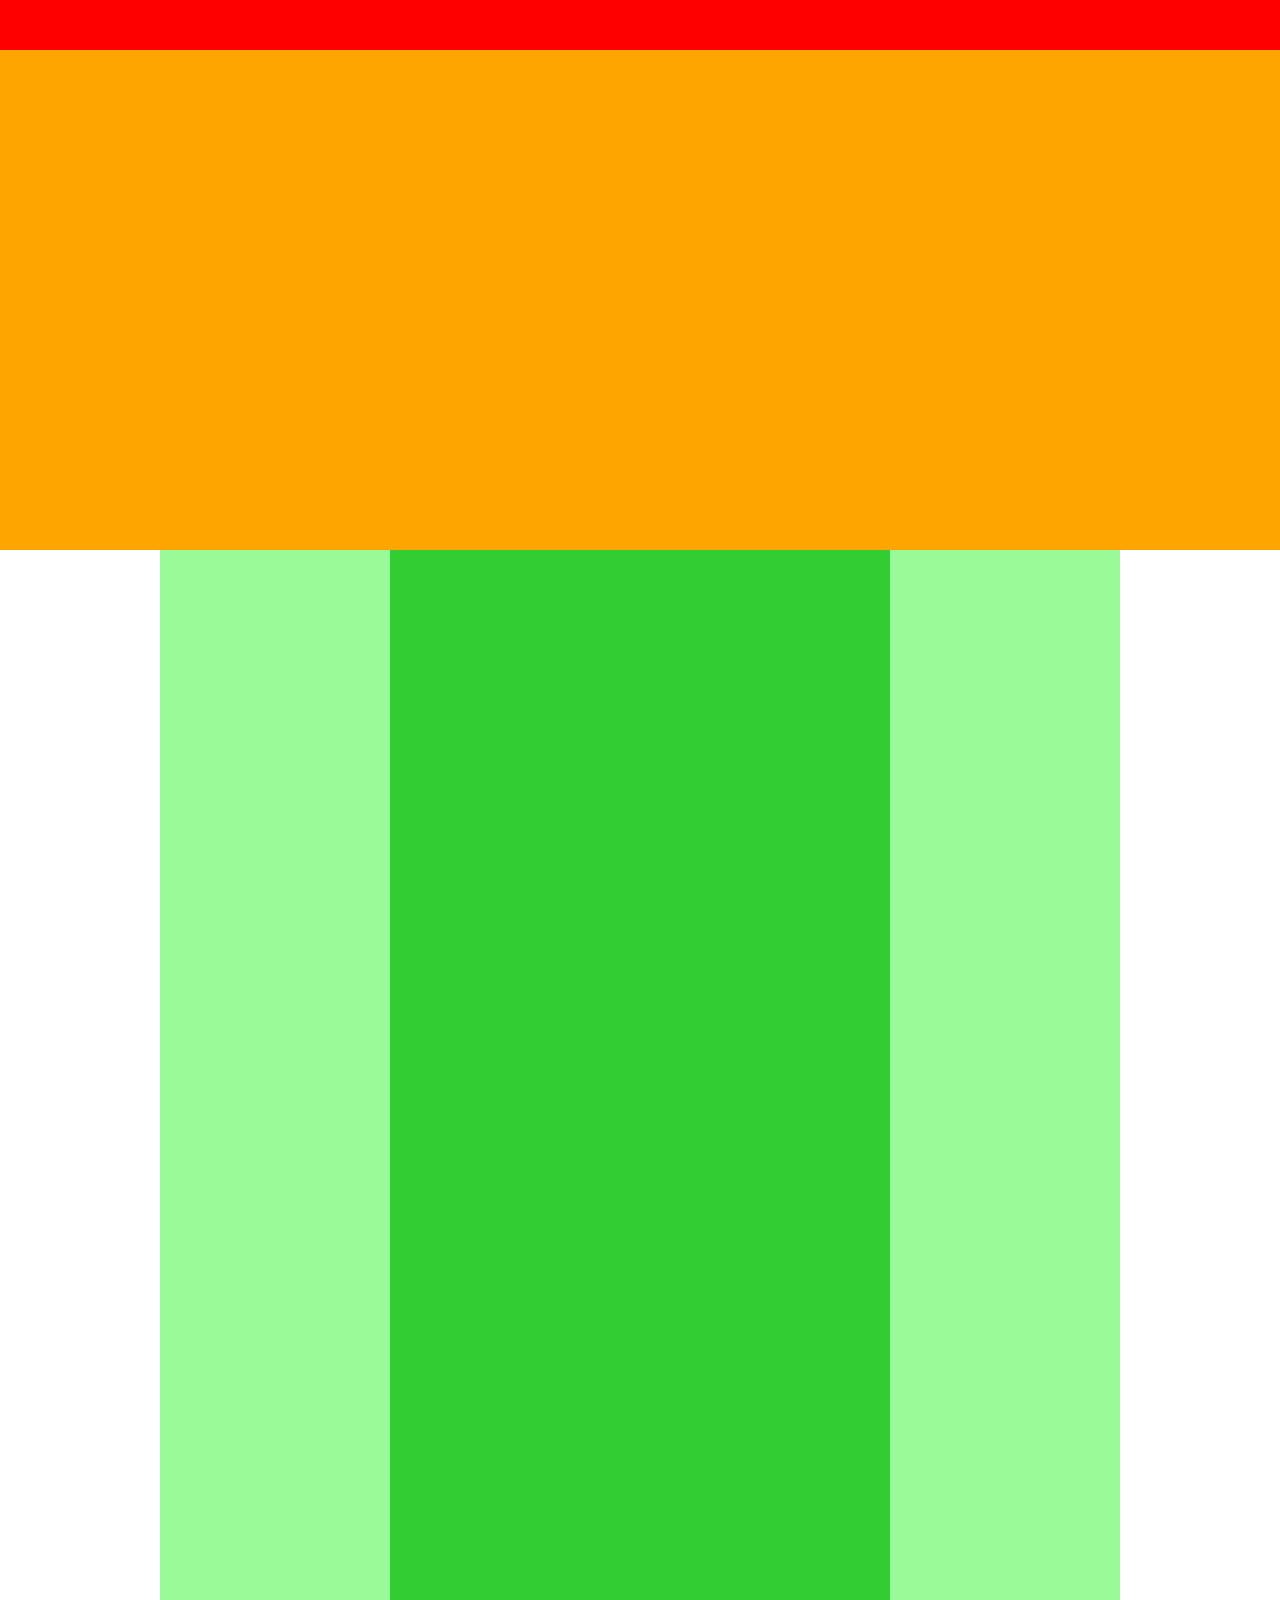
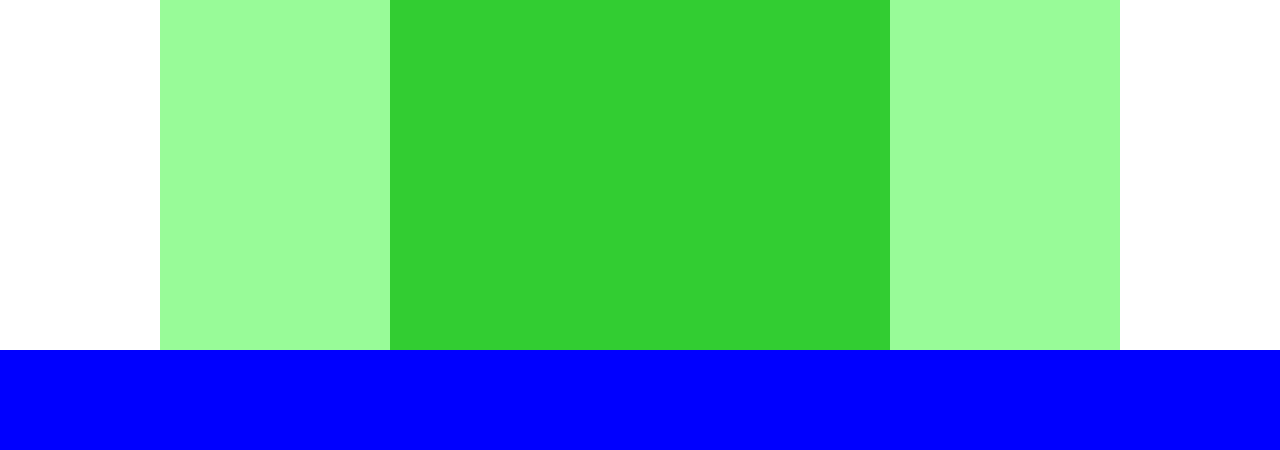
<file: 4/index.html>
<!DOCTYPE html>
<html>
<head>
	<meta charset="UTF-8">
	<title>4</title>

	<link rel="stylesheet" href="style.css">
</head>
<body>

	<div class="header"></div>

	<div class="main-visual"></div>

	<div class="main clearfix">
		<div class="sidebar-left"></div>
		<div class="blog"></div>
		<div class="sidebar-right"></div>
	</div>

	<div class="footer"></div>

</body>
</html>
</file>
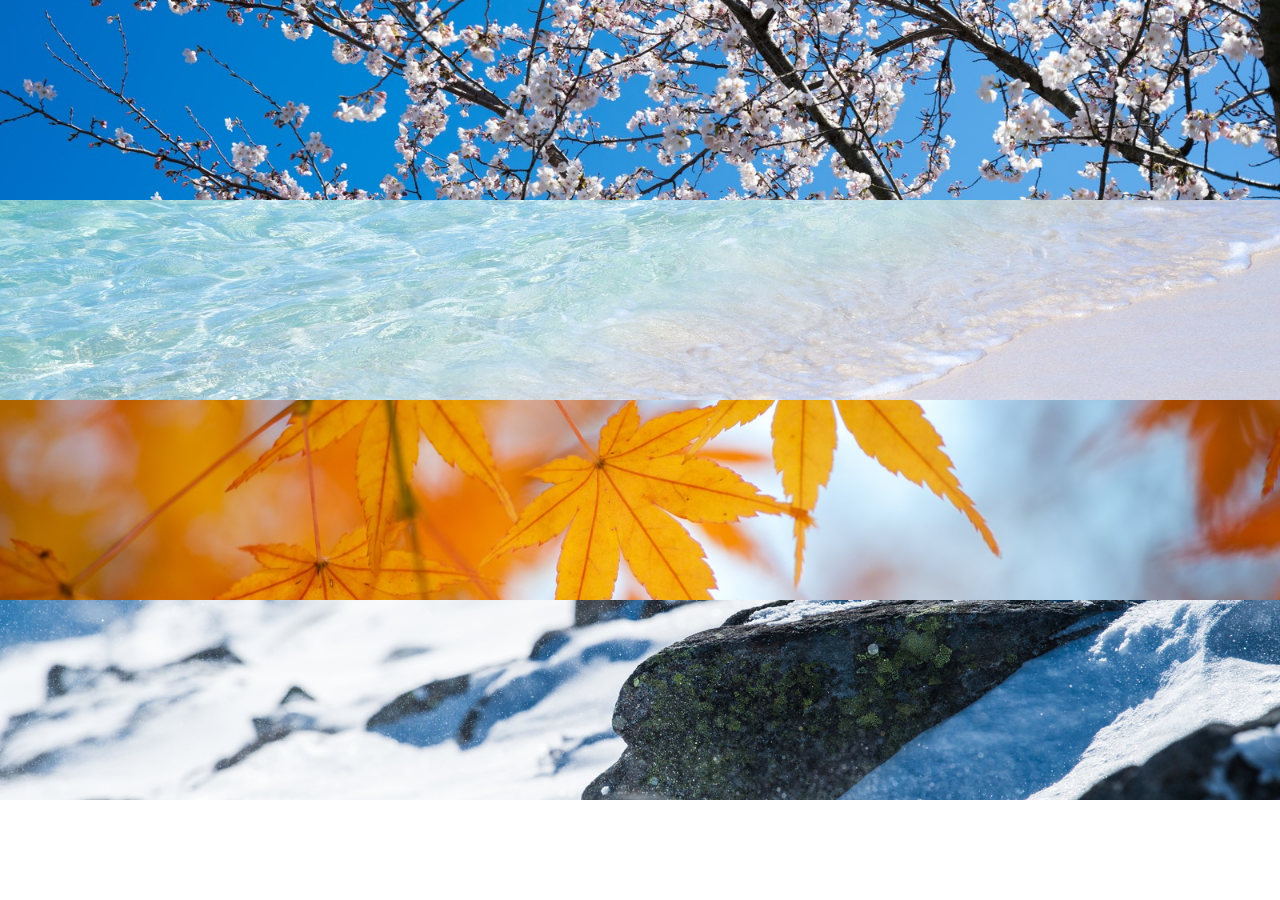
<file: 6/index.html>
<!DOCTYPE html>
<html>
<head>
	<meta charset="UTF-8">
	<title>6演習</title>
	<link rel="stylesheet" href="style.css">
</head>
<body>
	<div class="box1"></div>
	<div class="box2"></div>
	<div class="box3"></div>
	<div class="box4"></div>
</body>
</html>
</file>
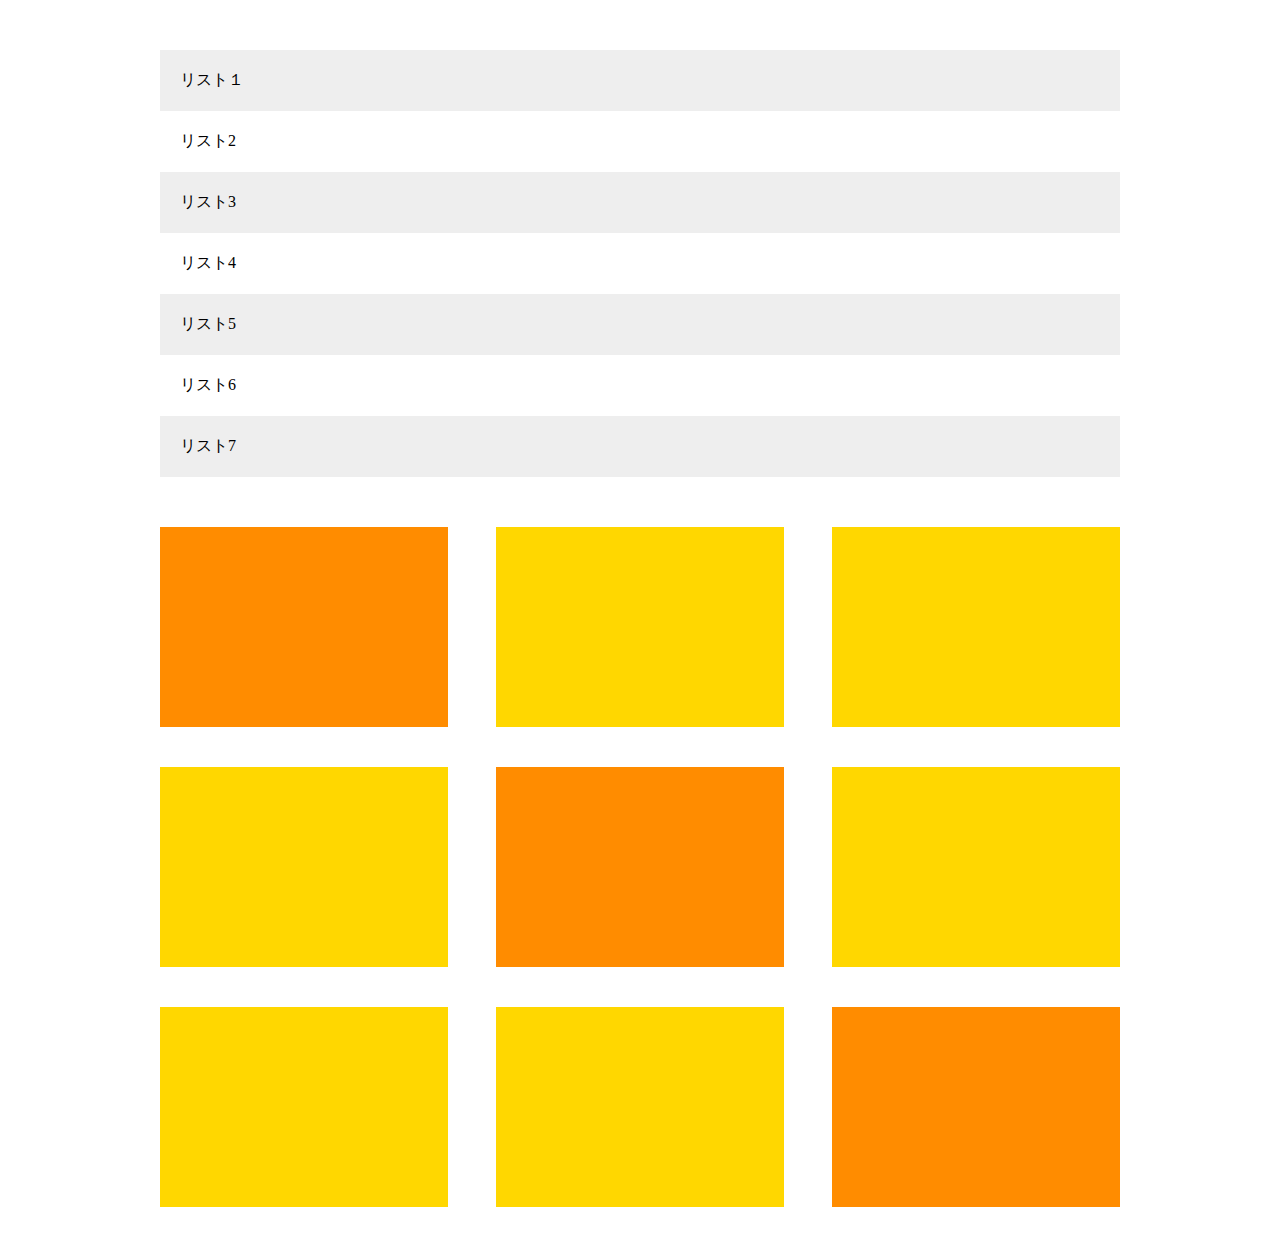
<file: 8/index.html>
<!DOCTYPE html>
<html>
<head>
	<meta charset="UTF-8">
	<title>8</title>
	<link rel="stylesheet" href="style.css">
</head>
<body>
	<main>
		<ul class="list">
			<li class="list-item">リスト１</li>
			<li class="list-item">リスト2</li>
			<li class="list-item">リスト3</li>
			<li class="list-item">リスト4</li>
			<li class="list-item">リスト5</li>
			<li class="list-item">リスト6</li>
			<li class="list-item">リスト7</li>
		</ul>
		<div class="clearfix">
		<div class="box"></div>
		<div class="box"></div>
		<div class="box"></div>
		<div class="box"></div>
		<div class="box"></div>
		<div class="box"></div>
		<div class="box"></div>
		<div class="box"></div>
		<div class="box"></div>
	</div>
</main>
</body>
</html>
</file>
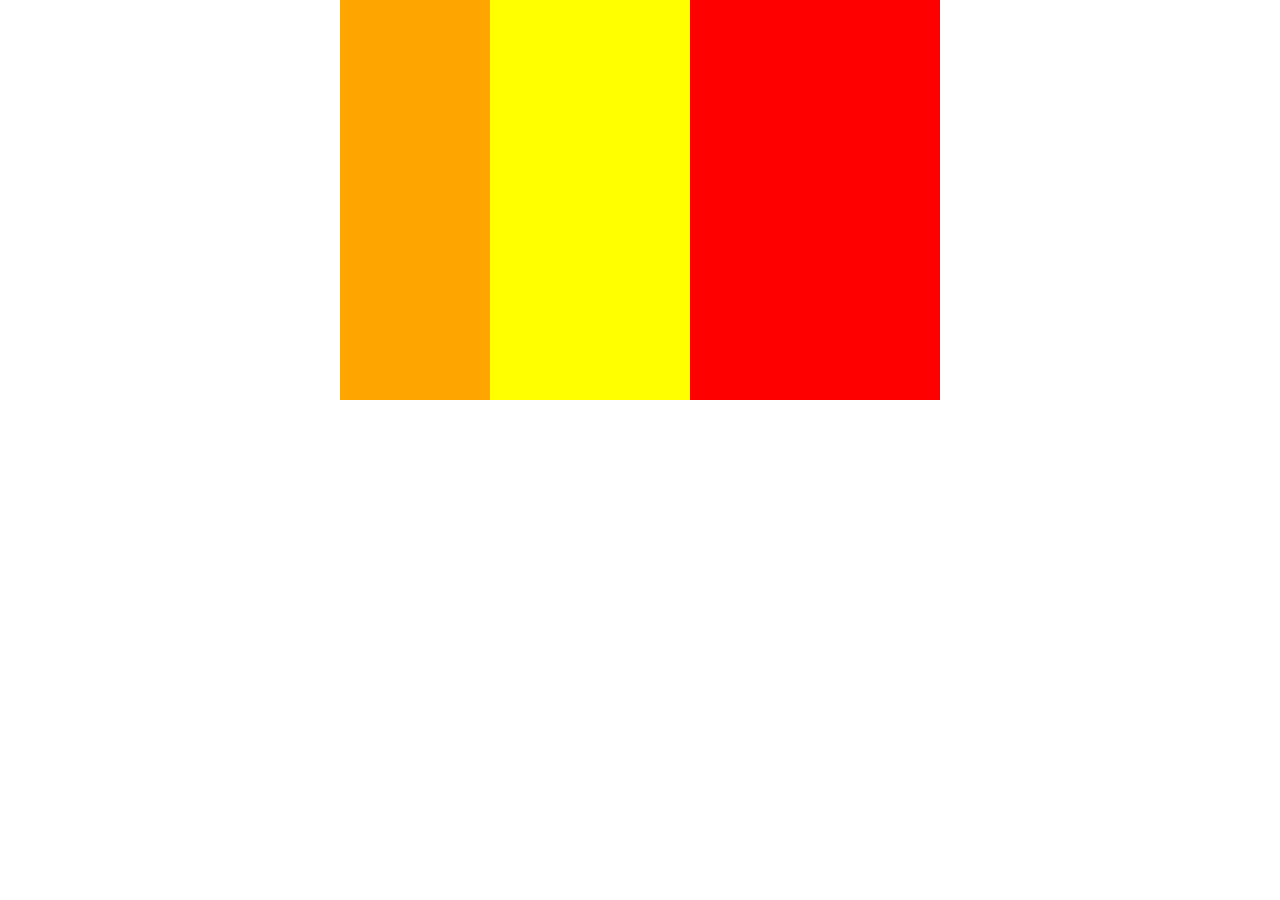
<file: toi0/z4-3.html>
<!DOCTYPE html>
<html>
<head>
	<meta chareset="UTF-8">
		<title>4章</title>
	<link rel="stylesheet" href="z4-3.css">
</head>
<body>
	<div class="boxes clearfix">
		<div class="box1"></div>
		<div class="box2"></div>
	</div>
</body>
</html>
</file>
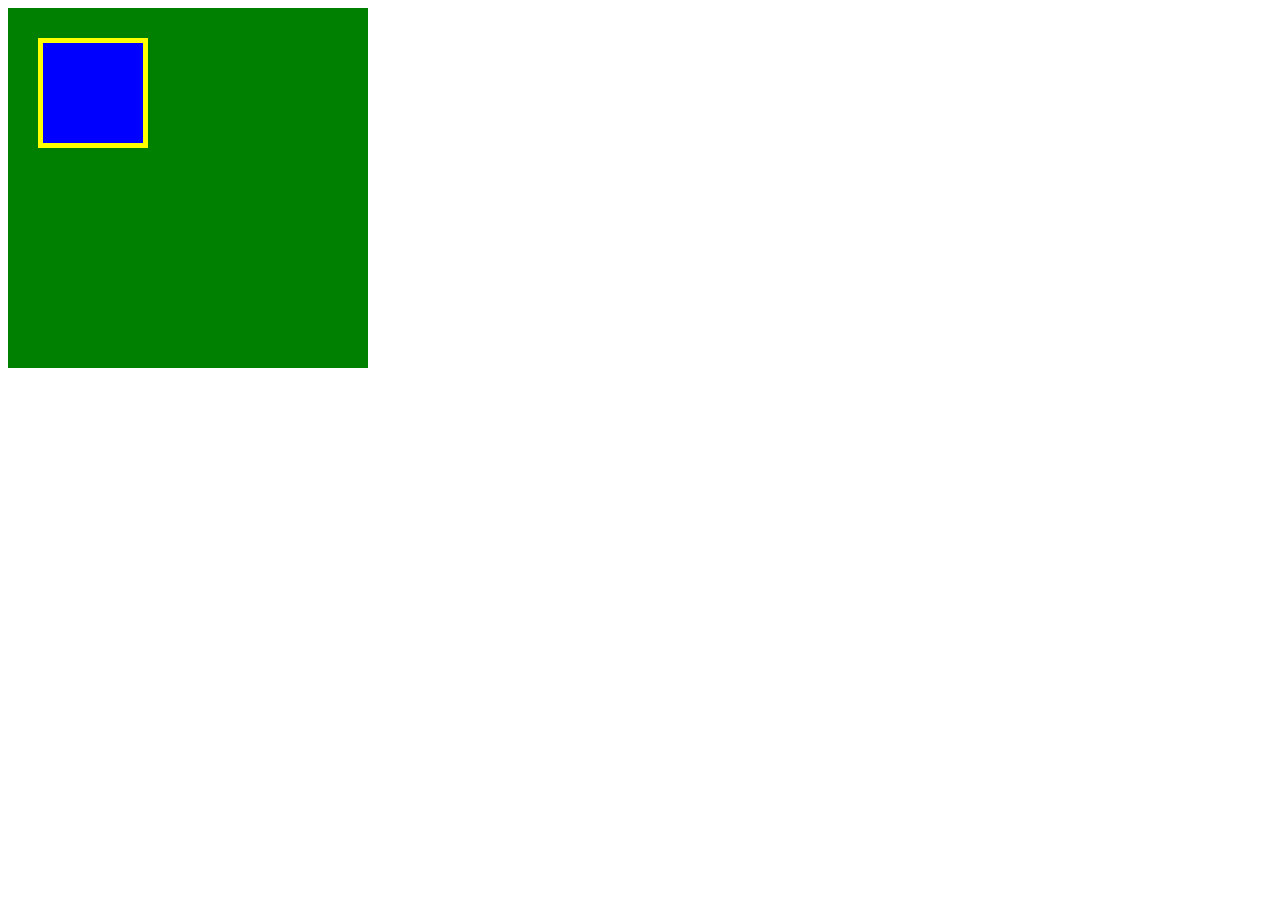
<file: toi1/box.html>
<!DOCTYPE html>
<html>
<head>
  <meta charset="UTF-8">
  
  <link rel="stylesheet" href="box.css">
  <title>BOX</title>
</head>
<body>
  <div class="box1">
   <div class="box2"></div>
  </div>
</body>
</html>
</file>
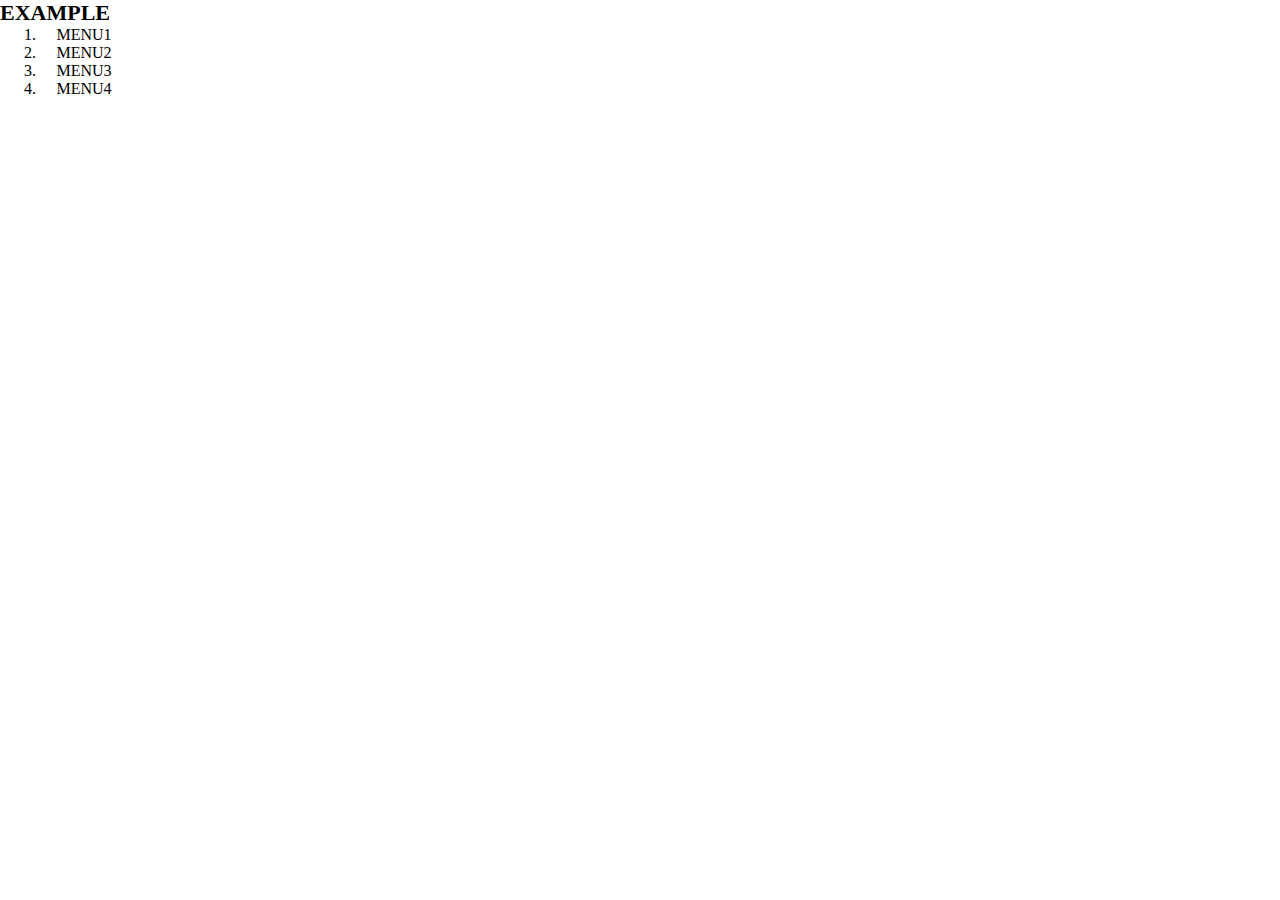
<file: toi3/style.html>
<!DOCTYPE html>
	<html>
	<head>
		<meta charset="UTF-8">
		<title>EXAMPLE</title>
		<link rel="stylesheet" href="style.css">
	</head>
	<body>
		<header>
			<h1 class="headline">EXAMPLE</h1>
			<nav class="nav">
				<ol class="list">
					<li class="list-itme">MENU1</li>
					<li class="list-itme">MENU2</li>
					<li class="list-itme">MENU3</li>
					<li class="list-itme">MENU4</li>
				</ol>
			</nav>
	</header>

</body>
</html>
</file>
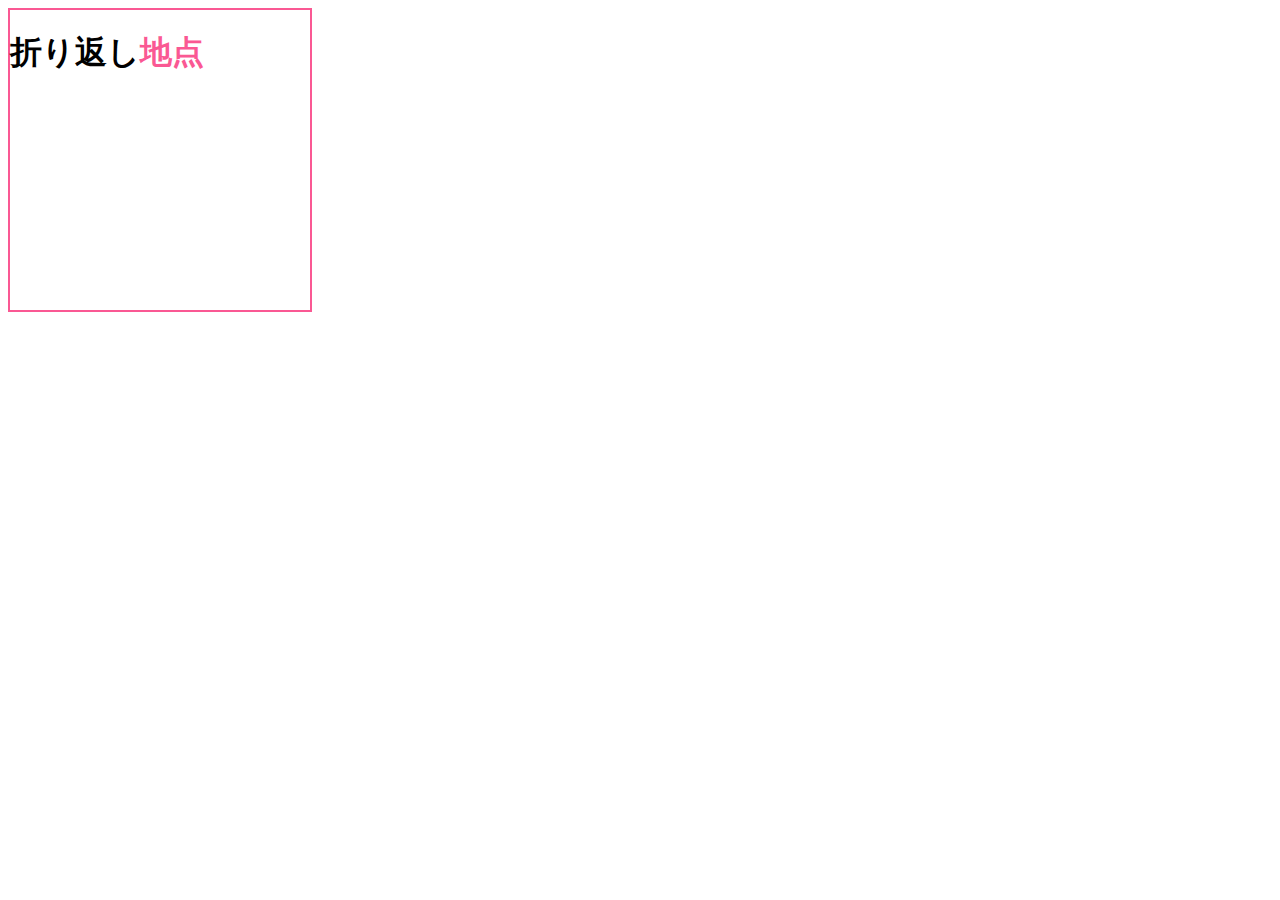
<file: toi4/inden.html>
<!DOCTYPE heml>
<html>
<haed>
	<meta charset="UTF-8">
		<title>7</title>
		<link rel="stylesheet"href="style.css">
</haed>
<body>
	<section>
	<h1>折り返し<span>地点</span></h1>
	</section>
</body>
</html>
</file>
<file: 4/style.css>
* {
	margin: 0;
	padding: 0;
	box-sizing: border-box;
}
.clearfix::after {
	content:"";
	display: block;
	clear:both;

}
.header {
	width: 100%;
	height: 50px;
	background-color: red;
}
.main-visual {
	width:100%;
	height:500px;
	background-color: orange;
}
.main {
	width: 960px;
	background-color: green;
	margin: 0 auto;
}
.blog {
	width:500px;
	height:1400px;
	background-color: limegreen;
	float: left;
}
.sidebar-left {
	width: 230px;
	height:1400px;
	background-color: palegreen;
	float: left;
}
.sidebar-right {
	width: 230px;
	height:1400px;
	background-color: palegreen;
	float: right;
}
.footer {
	width:100%;
	height:100px;
	background-color: blue;
}
</file>
<file: 6/style.css>
* {
	margin: 0;
	padding: 0;
	box-sizing: border-box;
}

.box1 {
	height: 200px;
	background-image: url(img/box1.jpg);
	background-size: cover;
	background-position: center;
}

.box2 {
	width: 100%;
	height: 200px;
	background-image: url(img/box2.jpg);
	background-size: cover;
	background-position: center;
}

.box3 {
	width: 100%;
	height: 200px;
	background-image: url(img/box3.jpg);
	background-size: cover;
	background-position: center;
}

.box4 {
	width: 100%;
	height: 200px;
	background-image: url(img/box4.jpg);
	background-size: cover;
	background-position: center;
}
</file>
<file: 8/style.css>
* {
	margin: 0;
	padding: 0;
	box-sizing:border-box;
}
.clearfix::after {
	content:"";
	display: block;
	clear: both;
}

main {
	width: 960px;
	margin: 50px auto;
}

.list {
	margin-bottom: 50px;
}

.list-item {
	padding :20px;
	list-style: none;
}

.list-item:nth-child(odd){
  background-color: #eee;
}

.box {
	width: 30%;
	height: 200px;
	background-color: #ffd700;
	margin-right: 5%;
	margin-bottom: 40px;
	float: left;
}

.box:first-child,
.box:last-child,
.box:nth-child(5){
  background-color: #ff8c00;
}

.box:nth-child(3n){
  margin-right: 0;
}

.box:nth-last-child(-n+3){
  margin-bottom: 0;
}
</file>
<file: toi0/z4-3.css>
* {
	margin: 0;
	padding: 0;
	box-sizing: border-box;
}
.clearfix::after {
	content:"";
	display: block;
	clear: both;
}

.boxes {
	width: 600px;
	margin: 0 auto;
	background-color: yellow;
}
.box1 {
	float: left;
	width:150px;
	height: 400px;
	background-color: orange;
}
.box2 {
	float: right;
	width: 250px;
	height: 400px;
	background-color: red;
}
</file>
<file: toi1/box.css>
.box1 {
	width: 300px;
	height: 300px;
	background-color: green;
	padding: 30px
}

.box2 {
  width: 100px;
  height: 100px;
  background-color: blue;
  border: 5px solid yellow
}
</file>
<file: toi3/style.css>
* {
	margin: 0;
	padding: 0;
	box-sizing: border-box;
}
header {
	width: 10%;
}
.headline {
	font-size: 22px;
}
nav {
	text-align: center;
}
.list {
	padding-left: 40px;
}
</file>
<file: toi4/style.css>
section {
	width: 300px;
	height: 300px;
	border: 2px solid #fa5893;
}
span {
	color: #fa5893;
}
</file>
